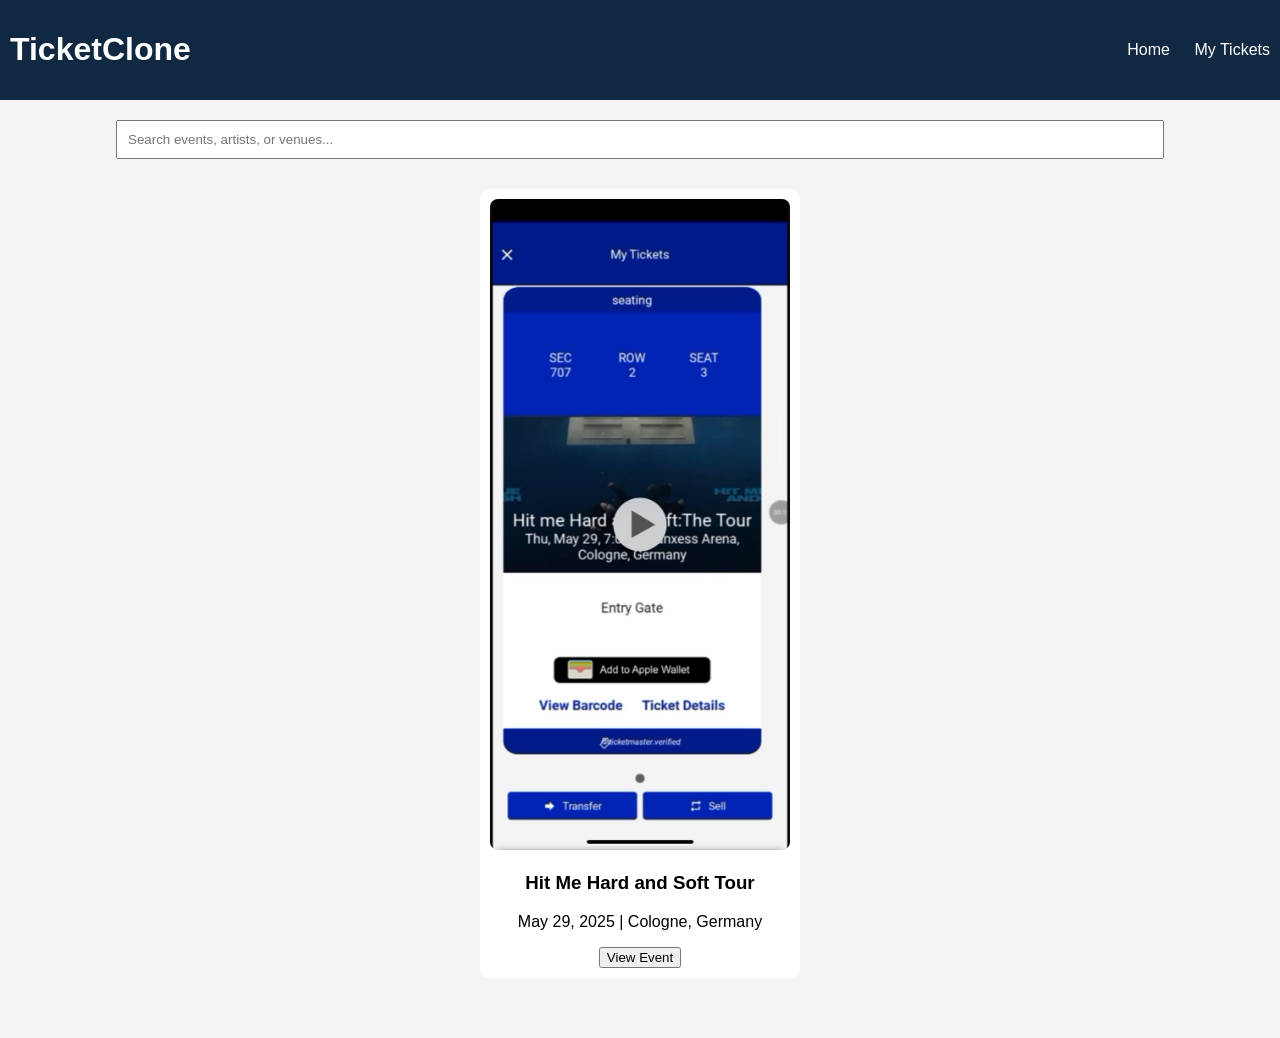
<file: ticketmaster_clone[1]/index.html>
<!DOCTYPE html>
<html lang="en">
<head>
  <meta charset="UTF-8" />
  <meta name="viewport" content="width=device-width, initial-scale=1.0"/>
  <title>TicketClone - Home</title>
  <link rel="stylesheet" href="style.css" />
</head>
<body>
  <header>
    <h1>TicketClone</h1>
    <nav>
      <a href="index.html">Home</a>
      <a href="mytickets.html">My Tickets</a>
    </nav>
  </header>
  <main>
    <section class="search">
      <input type="text" placeholder="Search events, artists, or venues..." />
    </section>
    <section class="events">
      <div class="event-card" onclick="location.href='event.html'">
        <img src="event_banner.jpg" alt="Event">
        <h3>Hit Me Hard and Soft Tour</h3>
        <p>May 29, 2025 | Cologne, Germany</p>
        <button>View Event</button>
      </div>
    </section>
  </main>
</body>
</html>
</file>
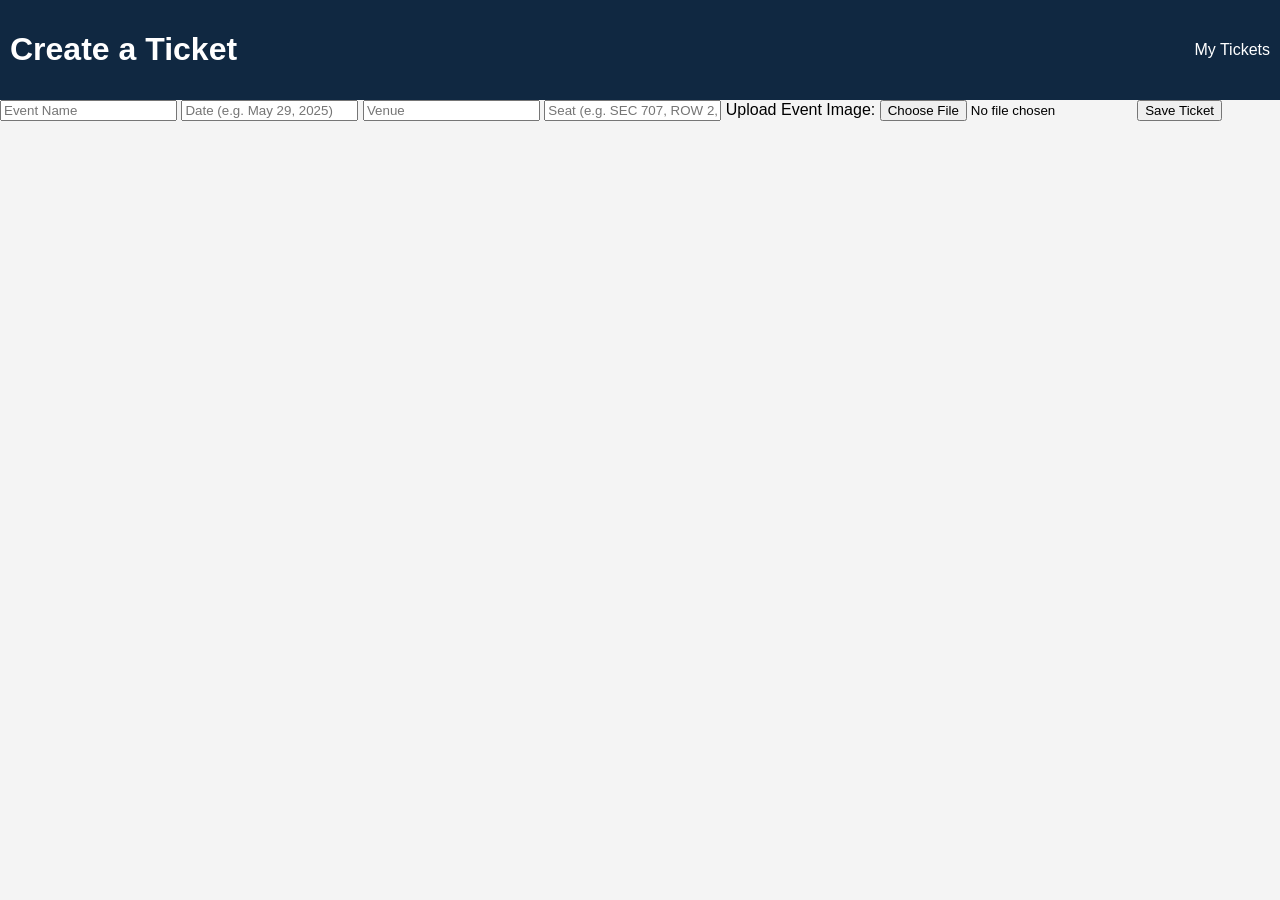
<file: ticketmaster_clone[1]/create_ticket.html>
<!DOCTYPE html>
<html lang="en">
<head>
  <meta charset="UTF-8" />
  <meta name="viewport" content='width=device-width, initial-scale=1.0'/>
  <title>Create Ticket</title>
  <link rel="stylesheet" href="style.css" />
</head>
<body>
  <header>
    <h1>Create a Ticket</h1>
    <nav>
      <a href="mytickets.html">My Tickets</a>
    </nav>
  </header>
  <main>
    <form id="ticketForm">
      <input type="text" id="eventName" placeholder="Event Name" required />
      <input type="text" id="eventDate" placeholder="Date (e.g. May 29, 2025)" required />
      <input type="text" id="eventVenue" placeholder="Venue" required />
      <input type="text" id="seatInfo" placeholder="Seat (e.g. SEC 707, ROW 2, SEAT 3)" required />
      <label>Upload Event Image:</label>
      <input type="file" id="eventImage" accept="image/*" />
      <button type="submit">Save Ticket</button>
    </form>
    <div id="statusMsg"></div>
  </main>
  <script>
    const form = document.getElementById("ticketForm");
    const status = document.getElementById("statusMsg");

    form.onsubmit = function (e) {
      e.preventDefault();
      const reader = new FileReader();
      const file = document.getElementById("eventImage").files[0];

      reader.onloadend = function () {
        const ticket = {
          event: document.getElementById("eventName").value,
          date: document.getElementById("eventDate").value,
          venue: document.getElementById("eventVenue").value,
          seat: document.getElementById("seatInfo").value,
          imageBase64: reader.result
        };

        const tickets = JSON.parse(localStorage.getItem("tickets") || "[]");
        tickets.push(ticket);
        localStorage.setItem("tickets", JSON.stringify(tickets));

        status.innerHTML = "<p style='color:green;'>Ticket saved!</p>";
        setTimeout(() => {
          window.location.href = "mytickets.html";
        }, 1000);
      };

      if (file) {
        reader.readAsDataURL(file);
      } else {
        reader.onloadend();  // fallback if no image uploaded
      }
    };
  </script>
</body>
</html>
</file>
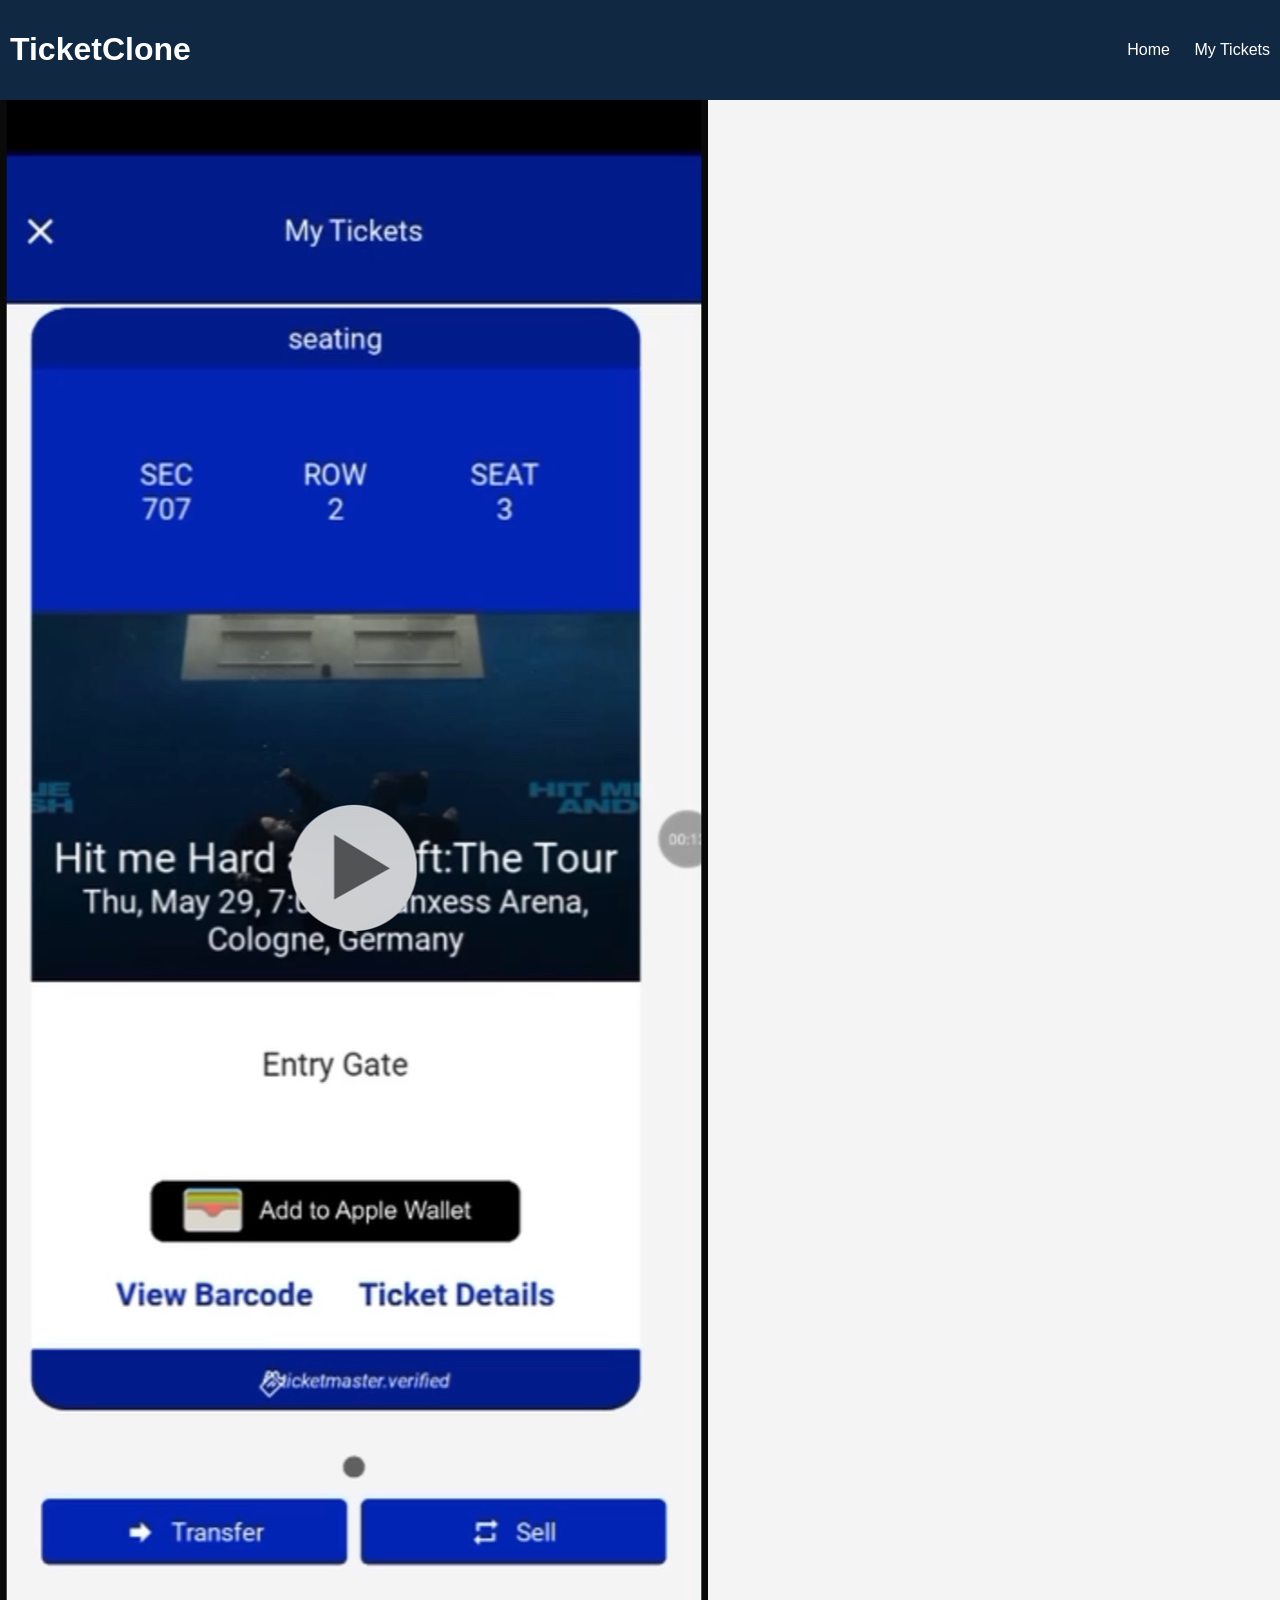
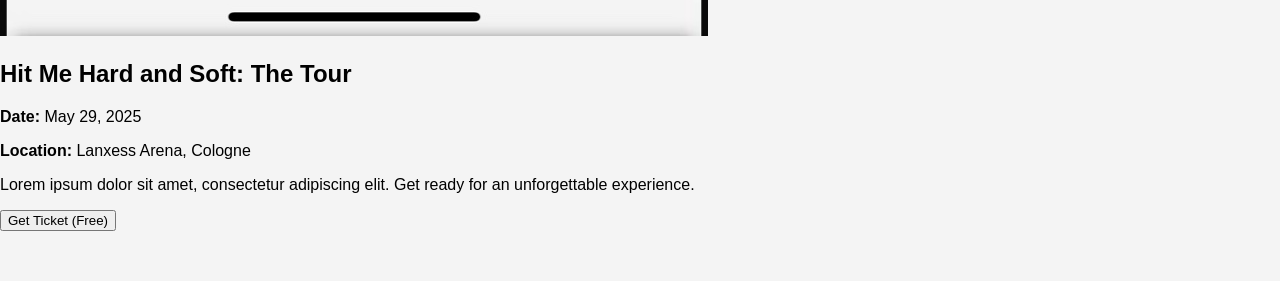
<file: ticketmaster_clone[1]/event.html>
<!DOCTYPE html>
<html lang="en">
<head>
  <meta charset="UTF-8" />
  <meta name="viewport" content="width=device-width, initial-scale=1.0"/>
  <title>Event Details</title>
  <link rel="stylesheet" href="style.css" />
</head>
<body>
  <header>
    <h1>TicketClone</h1>
    <nav>
      <a href="index.html">Home</a>
      <a href="mytickets.html">My Tickets</a>
    </nav>
  </header>
  <main>
    <section class="event-details">
      <img src="event_banner.jpg" alt="Event Image">
      <h2>Hit Me Hard and Soft: The Tour</h2>
      <p><strong>Date:</strong> May 29, 2025</p>
      <p><strong>Location:</strong> Lanxess Arena, Cologne</p>
      <p>Lorem ipsum dolor sit amet, consectetur adipiscing elit. Get ready for an unforgettable experience.</p>
      <button onclick="saveTicket()">Get Ticket (Free)</button>
    </section>
  </main>
  <script>
    function saveTicket() {
      let tickets = JSON.parse(localStorage.getItem("tickets") || "[]");
      tickets.push({
        event: "Hit Me Hard and Soft Tour",
        date: "May 29, 2025",
        venue: "Lanxess Arena, Cologne",
        seat: "SEC 707, ROW 2, SEAT 3"
      });
      localStorage.setItem("tickets", JSON.stringify(tickets));
      alert("Ticket saved to your dashboard!");
      window.location.href = "mytickets.html";
    }
  </script>
</body>
</html>
</file>
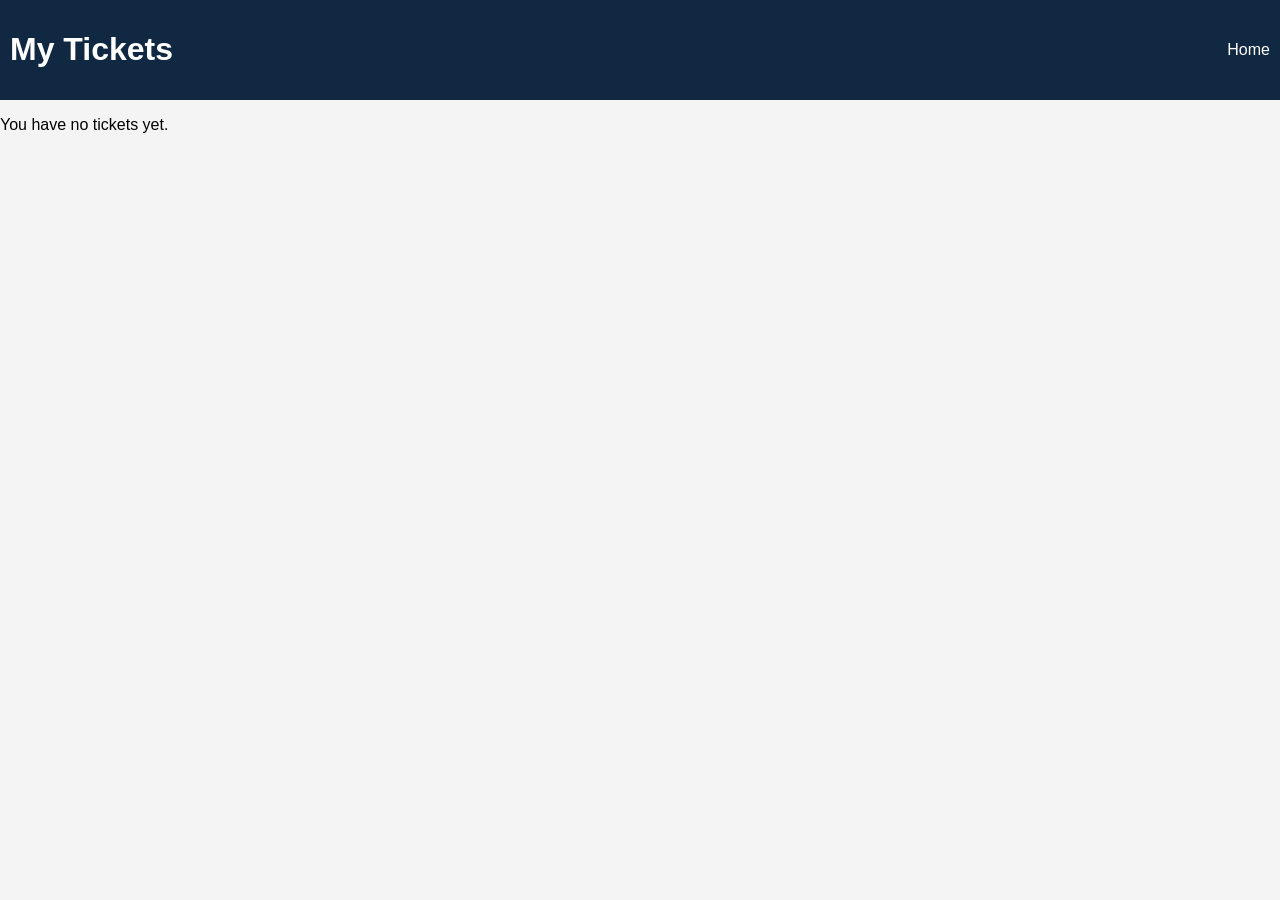
<file: ticketmaster_clone[1]/mytickets.html>
<!DOCTYPE html>
<html lang="en">
<head>
  <meta charset="UTF-8" />
  <meta name="viewport" content="width=device-width, initial-scale=1.0"/>
  <title>My Tickets</title>
  <link rel="stylesheet" href="style.css" />
</head>
<body>
  <header>
    <h1>My Tickets</h1>
    <nav>
      <a href="index.html">Home</a>
    </nav>
  </header>
  <main>
    <div id="ticketList"></div>
  </main>
  <script>
    const tickets = JSON.parse(localStorage.getItem("tickets") || "[]");
    const container = document.getElementById("ticketList");

    if (tickets.length === 0) {
      container.innerHTML = "<p>You have no tickets yet.</p>";
    } else {
      tickets.forEach((t, index) => {
        const ticket = document.createElement("div");
        ticket.className = "ticket";
        ticket.innerHTML = `
          <h3>${t.event}</h3>
          <p>${t.date}</p>
          <p>${t.venue}</p>
          <p>${t.seat}</p>
          <a href="barcode.html?ticket=${index}">View Barcode</a>
        `;
        container.appendChild(ticket);
      });
    }
  </script>
</body>
</html>
</file>
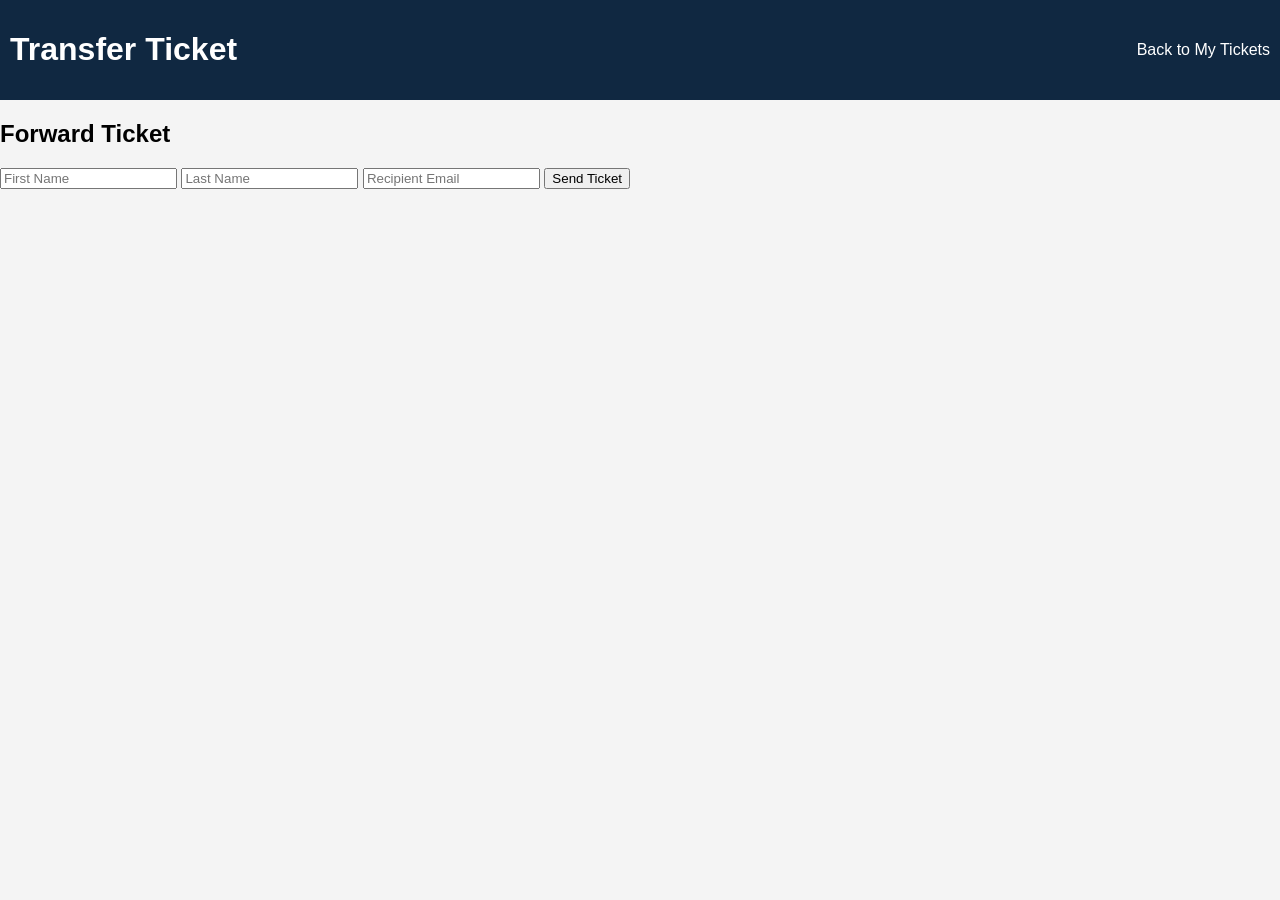
<file: ticketmaster_clone[1]/transfer.html>
<!DOCTYPE html>
<html lang="en">
<head>
  <meta charset="UTF-8" />
  <meta name="viewport" content='width=device-width, initial-scale=1.0'/>
  <title>Transfer Ticket</title>
  <link rel="stylesheet" href="style.css" />
</head>
<body>
  <header>
    <h1>Transfer Ticket</h1>
    <nav>
      <a href="mytickets.html">Back to My Tickets</a>
    </nav>
  </header>
  <main>
    <section class="transfer-form">
      <h2>Forward Ticket</h2>
      <form onsubmit="transferTicket(event)">
        <input type="text" id="firstName" placeholder="First Name" required />
        <input type="text" id="lastName" placeholder="Last Name" required />
        <input type="email" id="recipientEmail" placeholder="Recipient Email" required />
        <input type="hidden" id="ticketIndex" />
        <button type="submit">Send Ticket</button>
      </form>
      <div id="message"></div>
    </section>
  </main>
  <script>
    const urlParams = new URLSearchParams(window.location.search);
    const ticketIndex = urlParams.get("ticket");
    document.getElementById("ticketIndex").value = ticketIndex;

    function transferTicket(e) {
      e.preventDefault();
      const firstName = document.getElementById("firstName").value;
      const lastName = document.getElementById("lastName").value;
      const recipientEmail = document.getElementById("recipientEmail").value;

      let tickets = JSON.parse(localStorage.getItem("tickets") || "[]");
      if (ticketIndex !== null && tickets[ticketIndex]) {
        tickets[ticketIndex].transferred = true;
        tickets[ticketIndex].recipient = {
          firstName,
          lastName,
          email: recipientEmail
        };
        localStorage.setItem("tickets", JSON.stringify(tickets));
        document.getElementById("message").innerHTML = "<p style='color:green;'>Ticket sent successfully to " + recipientEmail + "!</p>";
      } else {
        document.getElementById("message").innerHTML = "<p style='color:red;'>Ticket not found.</p>";
      }
    }
  </script>
</body>
</html>
</file>
<file: ticketmaster_clone[1]/style.css>
body {
  font-family: Arial, sans-serif;
  margin: 0;
  background: #f4f4f4;
  padding-bottom: 50px;
}
header {
  background: #102841;
  color: white;
  padding: 10px;
  display: flex;
  justify-content: space-between;
  align-items: center;
}
nav a {
  color: white;
  margin-left: 20px;
  text-decoration: none;
}
.search input {
  display: block;
  width: 80%;
  margin: 20px auto;
  padding: 10px;
}
.events {
  display: flex;
  justify-content: center;
}
.event-card {
  background: white;
  padding: 10px;
  margin: 10px;
  width: 300px;
  border-radius: 10px;
  text-align: center;
  cursor: pointer;
}
.event-card img {
  width: 100%;
  border-radius: 8px;
}
.ticket {
  background: white;
  margin: 20px;
  padding: 10px;
  border-radius: 10px;
}
</file>
